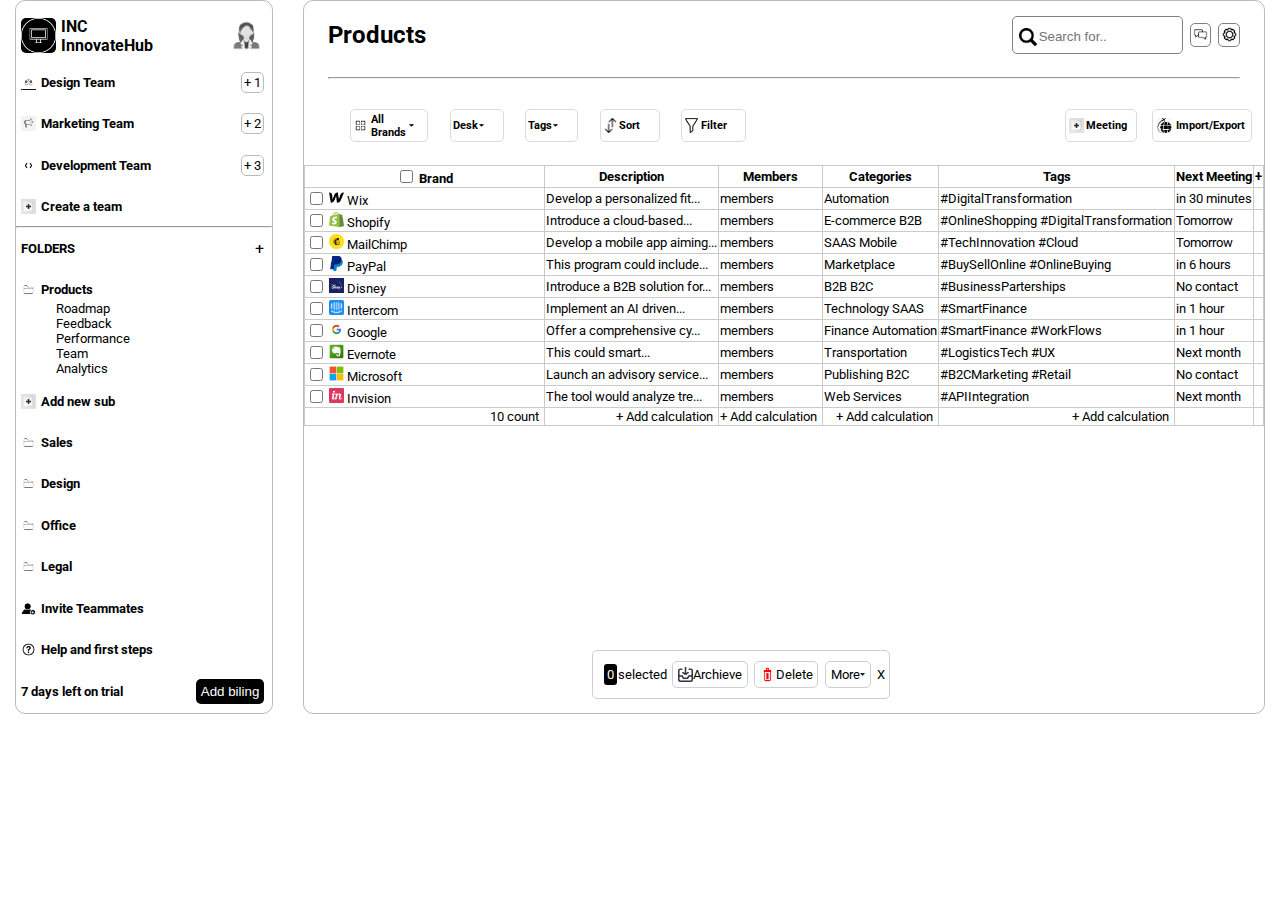
<file: index.html>
<!DOCTYPE html>
<html lang="en">
  <head>
    <meta charset="UTF-8" />
    <meta name="viewport" content="width=device-width, initial-scale=1.0" />
    <link rel="preconnect" href="https://fonts.googleapis.com" />
    <link rel="preconnect" href="https://fonts.gstatic.com" crossorigin />
    <link
      href="https://fonts.googleapis.com/css2?family=Roboto:ital,wght@0,100;0,300;0,400;0,500;0,700;0,900;1,100;1,300;1,400;1,500;1,700;1,900&display=swap"
      rel="stylesheet"
    />
    <title>K - RITE APP</title>

    <link rel="stylesheet" href="./style.css" />
    <script src="./script.js" defer></script>
  </head>
  <body>
    <!-- Aside Section -->
    <aside>
      <div>
        <img src="/assets/images/website.png" />
        <h1>
          INC <br />
          InnovateHub
        </h1>
        <img src="/assets/images/profile_icon.jpg" />
      </div>

      <div class="design_team">
        <img src="/assets/images/design_team.png" />
        <h5>Design Team</h5>
        <div>+ 1</div>
      </div>

      <div class="marketing_team">
        <img src="/assets/images/marketing_team.jpg" />
        <h5>Marketing Team</h5>
        <div>+ 2</div>
      </div>

      <div class="development_team">
        <img src="/assets/images/development_team.png" />
        <h5>Development Team</h5>
        <div>+ 3</div>
      </div>

      <div class="create_team effect">
        <img src="/assets/images/create_team.jpg" />
        <h5>Create a team</h5>
      </div>

      <hr />

      <div class="folder">
        <h5>FOLDERS</h5>
        <div class="effect">+</div>
      </div>

      <div class="product_folder">
        <div class="folder">
          <img src="/assets/images/folder_logo.png" />
          <h5>Products</h5>
        </div>

        <ul>
          <li>Roadmap</li>
          <li>Feedback</li>
          <li>Performance</li>
          <li>Team</li>
          <li>Analytics</li>
        </ul>
        <div class="folder effect">
          <img src="./assets/images/create_team.jpg" />
          <h5>Add new sub</h5>
        </div>
      </div>

      <div class="folder">
        <img src="/assets/images/folder_logo.png" />
        <h5>Sales</h5>
      </div>

      <div class="folder">
        <img src="/assets/images/folder_logo.png" />
        <h5>Design</h5>
      </div>

      <div class="folder">
        <img src="/assets/images/folder_logo.png" />
        <h5>Office</h5>
      </div>

      <div class="folder">
        <img src="/assets/images/folder_logo.png" />
        <h5>Legal</h5>
      </div>

      <div class="invite effect">
        <img src="/assets/images/invite_teammate.png" />
        <h5>Invite Teammates</h5>
      </div>

      <div class="help effect">
        <img src="/assets/images/help.png" />
        <h5>Help and first steps</h5>
      </div>

      <div class="trial">
        <h5>7 days left on trial</h5>
        <button>Add biling</button>
      </div>
    </aside>

    <!-- Main Section -->
    <main>
      <!-- Header of Main Section -->
      <header>
        <div>
          <h2>Products</h2>
          <div>
            <span class="input_box">
              <img onclick="search()" src="./assets/main images/search.png" />
              <input type="text" placeholder="Search for.." />
            </span>

            <span class="message"
              ><img src="./assets/main images/chat.jpg"
            /></span>
            <span class="setting"
              ><img src="./assets/main images/setting.png"
            /></span>
          </div>
        </div>

        <hr />

        <div>
          <div>
            <span onclick="menu()">
              <img src="./assets/main images/all_brands.png" />
              <h6>All Brands</h6>
              <img
                class="drop_down_arrow"
                src="./assets/main images/drop_down_arrow.png"
              />
            </span>

            <span onclick="menu()">
              <h6>Desk</h6>
              <img
                class="drop_down_arrow"
                src="./assets/main images/drop_down_arrow.png"
              />
            </span>

            <span onclick="menu()">
              <h6>Tags</h6>
              <img
                class="drop_down_arrow"
                src="./assets/main images/drop_down_arrow.png"
              />
            </span>

            <span onclick="menu()">
              <img src="./assets/main images/sort.png" />
              <h6>Sort</h6>
            </span>

            <span onclick="menu()">
              <img src="./assets/main images/filter.png" />
              <h6>Filter</h6>
            </span>
          </div>

          <div>
            <span onclick="menu()">
              <img src="./assets/images/create_team.jpg" />
              <h6>Meeting</h6>
            </span>

            <span onclick="menu()">
              <img src="./assets/main images/import_export.png" />
              <h6>Import/Export</h6>
            </span>
          </div>
        </div>
      </header>

      <!-- Details of Brands -->
      <table>
        <tr class="headings">
          <th>
            <input type="checkbox" id="brands" />
            <label for="brands">Brand</label>
          </th>

          <th>Description</th>
          <th>Members</th>
          <th>Categories</th>
          <th>Tags</th>
          <th>Next Meeting</th>
          <th>+</th>
        </tr>

        <tr id="Wix" class="brandRow">
          <td>
            <input type="checkbox" id="wix" class="brand" />
            <img src="./assets/main images/brands/wix.png" />
            <label for="wix">Wix</label>
          </td>
          <td>Develop a personalized fit...</td>
          <td>members</td>
          <td>
            <span>Automation</span>
          </td>
          <td>
            <span>#DigitalTransformation</span>
          </td>
          <td>
            <span>in 30 minutes</span>
          </td>
        </tr>

        <tr id="Shopify" class="brandRow">
          <td>
            <input type="checkbox" id="shopify" class="brand" />
            <img src="./assets/main images/brands/shopify.png" />
            <label for="shopify">Shopify</label>
          </td>
          <td>Introduce a cloud-based...</td>
          <td>members</td>
          <td>
            <span>E-commerce</span>
            <span>B2B</span>
          </td>
          <td>
            <span>#OnlineShopping</span>
            <span>#DigitalTransformation</span>
          </td>
          <td>
            <span>Tomorrow</span>
          </td>
        </tr>

        <tr id="MailChimp" class="brandRow">
          <td>
            <input type="checkbox" id="mailchimp" class="brand" />
            <img src="./assets/main images/brands/mailchimp.png" />
            <label for="mailchimp">MailChimp</label>
          </td>
          <td>Develop a mobile app aiming...</td>
          <td>members</td>
          <td>
            <span>SAAS</span>
            <span>Mobile</span>
          </td>
          <td>
            <span>#TechInnovation</span>
            <span>#Cloud</span>
          </td>
          <td>
            <span>Tomorrow</span>
          </td>
        </tr>

        <tr id="PayPal" class="brandRow">
          <td>
            <input type="checkbox" id="paypal" class="brand" />
            <img src="./assets/main images/brands/paypal.png" />
            <label for="paypal">PayPal</label>
          </td>
          <td>This program could include...</td>
          <td>members</td>
          <td>
            <span>Marketplace</span>
          </td>
          <td>
            <span>#BuySellOnline</span>
            <span>#OnlineBuying</span>
          </td>
          <td>
            <span>in 6 hours</span>
          </td>
        </tr>

        <tr id="Disney" class="brandRow">
          <td>
            <input type="checkbox" id="disney" class="brand" />
            <img src="./assets/main images/brands/disney.png" />
            <label for="disney">Disney</label>
          </td>
          <td>Introduce a B2B solution for...</td>
          <td>members</td>
          <td>
            <span>B2B</span>
            <span>B2C</span>
          </td>
          <td>
            <span>#BusinessParterships</span>
          </td>
          <td>
            <span>No contact</span>
          </td>
        </tr>

        <tr id="Intercom" class="brandRow">
          <td>
            <input type="checkbox" id="intercom" class="brand" />
            <img src="./assets/main images/brands/intercom.png" />
            <label for="intercom">Intercom</label>
          </td>
          <td>Implement an AI driven...</td>
          <td>members</td>
          <td>
            <span>Technology</span>
            <span>SAAS</span>
          </td>
          <td>
            <span>#SmartFinance</span>
          </td>
          <td>
            <span>in 1 hour</span>
          </td>
        </tr>

        <tr id="Google" class="brandRow">
          <td>
            <input type="checkbox" id="google" class="brand" />
            <img src="./assets/main images/brands/google.png" />
            <label for="google">Google</label>
          </td>
          <td>Offer a comprehensive cy...</td>
          <td>members</td>
          <td>
            <span>Finance</span>
            <span>Automation</span>
          </td>
          <td>
            <span>#SmartFinance</span>
            <span>#WorkFlows</span>
          </td>
          <td>
            <span>in 1 hour</span>
          </td>
        </tr>

        <tr id="Evernote" class="brandRow">
          <td>
            <input type="checkbox" id="evernote" class="brand" />
            <img src="./assets/main images/brands/evernote.jpg" />
            <label for="evernote">Evernote</label>
          </td>
          <td>This could smart...</td>
          <td>members</td>
          <td>
            <span>Transportation</span>
          </td>
          <td>
            <span>#LogisticsTech</span>
            <span>#UX</span>
          </td>
          <td>
            <span>Next month</span>
          </td>
        </tr>

        <tr id="Microsoft" class="brandRow">
          <td>
            <input type="checkbox" id="microsoft" class="brand" />
            <img src="./assets/main images/brands/microsoft.png" />
            <label for="microsoft">Microsoft</label>
          </td>
          <td>Launch an advisory service...</td>
          <td>members</td>
          <td>
            <span>Publishing</span>
            <span>B2C</span>
          </td>
          <td>
            <span>#B2CMarketing</span>
            <span>#Retail</span>
          </td>
          <td>
            <span>No contact</span>
          </td>
        </tr>

        <tr id="Invision" class="brandRow">
          <td>
            <input type="checkbox" id="invision" class="brand" />
            <img src="./assets/main images/brands/invision.png" />
            <label for="invision">Invision</label>
          </td>
          <td>The tool would analyze tre...</td>
          <td>members</td>
          <td>
            <span>Web Services</span>
          </td>
          <td>
            <span>#APIIntegration</span>
          </td>
          <td>
            <span>Next month</span>
          </td>
        </tr>

        <tr class="total_count">
          <td>10 count</td>
          <td>+ Add calculation</td>
          <td>+ Add calculation</td>
          <td>+ Add calculation</td>
          <td>+ Add calculation</td>
          <td></td>
        </tr>
      </table>

      <!-- Count of Selected Brands -->

      <div class="selection_details">
        <span class="selected_brands"><span>0</span><span>selected</span></span>

        <span
          ><img src="./assets/main images/archieve.png" />
          <span>Archieve</span>
        </span>

        <span
          ><img src="./assets/main images/delete.png" />
          <span>Delete</span>
        </span>

        <span>
          <span>More</span>
          <img
            class="drop_down_arrow"
            src="./assets/main images/drop_down_arrow.png"
          />
        </span>

        <span> X </span>
      </div>
    </main>
  </body>
</html>
</file>
<file: style.css>
body{
  margin: 0px;
  padding: 0px;
  display: flex;
  justify-content: space-around;
  font-family: 'Roboto', sans-serif, serif;
}

img{
  height: 15px;
  width: 15px;
  background: none;
}

aside{
  height: auto;
  width: 20vw;
  border: 1px solid rgb(186, 186, 186);
  border-radius: 10px;
  padding-bottom: 10px;
}

main{
  position: relative;
  height: auto;
  width: 75vw;
  border: 1px solid rgb(186, 186, 186);
  border-radius: 10px;
}


/* Aside Section Style */

aside > div:nth-child(1){
  display: flex;
  align-items: center;
  position: relative;
  padding: 5px 0px;
}

aside > div:nth-child(1) *, .design_team *, .marketing_team *, .development_team *, .create_team *, aside > div:nth-child(6) *,  .folder *, .invite *, .help *, .trial * {
  margin-left: 2%;
}

aside > div:nth-child(1) > img{
  height: 35px;
  width: 35px;
  border-radius: 5px;
}

aside > div:nth-child(1) > img:nth-child(3), .design_team > div:nth-child(3), .marketing_team > div:nth-child(3), .development_team > div:nth-child(3), .trial > button, .folder > div{
  position: absolute;
  right: 3%;
}

h1{
font-size: medium;
}

.design_team, .marketing_team, .development_team, .create_team, aside > div:nth-child(6), .folder, .invite, .help, .trial{
  position: relative;
  display: flex;
  align-items: center;
  margin: -7% 0px;
  height: auto;
  
}

.effect:hover{
  cursor: pointer;
  scale: 1.01;
  text-shadow: 1px 1px 2px rgb(220, 220, 220);
  }

.design_team > div:nth-child(3), .marketing_team > div:nth-child(3), .development_team > div:nth-child(3){
border: 1px solid rgb(187, 187, 187);
padding: 2px;
border-radius: 5px;
font-size: small;
}

ul{
  list-style: none;
  margin-top: -3%;
  font-size: small;
}

aside > .trial{
display: flex;
}

.trial > button{
  background: black;
  color: white;
  border-radius: 5px;
  border: none;
  padding: 5px;
}
.trial button:hover{
  cursor: pointer;
  scale: 1.05;
}


/* Main Section Style */

/* Header Style */
header{
  width: 95%;
  margin: auto;
}

header > div{
  display: flex;
  justify-content: space-between;
}

header > div:nth-child(1) > div{
display: flex;
justify-content: space-around;
align-items: center;
}

header > div:nth-child(1) > div > span{
  border: 1px solid gray;
  border-radius: 5px;
  padding: 1% 1% 0% 1%;
  margin-left: 3%;
}

.input_box{
  display: flex;
  align-items: center;
  border: 1px solid gray;
  border-radius: 5px;
  height: 50%;
  width: 70%;
}

.input_box > img{
  position: relative;
  left: 2%;
  top: 2%;
  height: 18px;
  width: 18px;
}

.input_box > input{
  width: 80%;
  height: 50%;
  border: none;
  margin-left: 2%;
}

header > div:nth-child(3){
  width: 95%;
}

header > div:nth-child(3) *{
  display: flex;
  justify-content: space-between;
  align-items: center;
}

header > div:nth-child(3) span *{
margin-left: 5%;
}

header > div:nth-child(3) span{
  margin-left: 10%;
  border: 1px solid rgb(219, 219, 219);
  height: 40%;
  width: 100%;
  padding-right: 10%;
  border-radius: 5px;
}

.drop_down_arrow{
  height: 5px;
  width: 5px;
}

.input_box:hover, .message:hover, .setting:hover, header > div:nth-child(3) > div > span:hover{
  cursor: pointer;
  box-shadow: 0 0 0 1px rgb(222, 222, 222);
}



/* Style to list of Brands */
table, th, tr, td{
  border: 1px solid rgb(203, 203, 203);
  border-collapse: collapse;
}

table{
  width: 100%;
}

.total_count > td{
text-align: end;
padding-right: 5px;
}

tr:hover{
  cursor: pointer;
  box-shadow: 0 0 0 2px rgb(222, 222, 222);
}

#brands:hover{
  cursor: pointer;
}

tr > td:nth-child(1) > input, tr label:hover{
  cursor: pointer;
}

.headings > th:nth-child(1){
  width: 25%;
}

.total_count:hover{
  cursor: auto;
  border: 1px solid rgb(203, 203, 203);
  box-shadow: none;
}

.headings:hover{
  cursor: auto;
  border: 1px solid rgb(203, 203, 203);
  box-shadow: none;
}


/* Selected Brands Style */

.selection_details{
  display: flex;
  justify-content: center;
  align-items: center;
  position: absolute;
  bottom: 2%;
  left: 30%;
  width: auto;
  border: 1px solid rgb(207, 207, 207);
  padding: 10px 20px;
  border-radius: 5px;
}

.selection_details > span{ 
  display: flex;
  justify-content: space-around;
  align-items: center;
  margin-left: 2.5%;
}

.selection_details > span > span{ 
margin-left: 1%;
}

.selection_details > span:nth-child(1) > span:nth-child(1){ 
background: black;
color: white;
padding: 3px;
border-radius: 3px;
}

.selection_details > span:nth-child(2), .selection_details > span:nth-child(3), .selection_details > span:nth-child(4) {
  border: 1px solid rgb(207, 207, 207);
  padding: 5px;
  border-radius: 5px;
}

.selection_details > span:hover{
   cursor: pointer;
  box-shadow: 0 0 0 2px rgb(222, 222, 222);
}

.selection_details > .selected_brands:hover{
  cursor: auto;
  box-shadow: none;
}

table, .selection_details{
  font-size: smaller;
}
 

@media (min-width: 615px) and (max-width: 930px) { 
*{
  font-size: smaller;
}

aside{
  padding-bottom: 10%;
}

main{ 
  padding-bottom: 10%;
}


img {
  height: 10px;
  width: 10px;
  background: none;
}

h1{
  font-size: small;
}

aside > div:nth-child(1) > img{
  height: 20px;
  width: 20px;
  border-radius: 5px;
}

.design_team > div:nth-child(3), .marketing_team > div:nth-child(3), .development_team > div:nth-child(3), ul{
  font-size: smaller;
}
  
/* Header Section */
.input_box > img{
  height: 10px;
  width: 10px;
}
}

@media (max-width: 615px) { 
  *{
    font-size: smaller;
  }
  
  aside{
    padding-bottom: 20%;
    width: 24vw;
  }
  
  main{ 
    padding-bottom: 20%;
  }
  
  
  img {
    height: 10px;
    width: 10px;
    background: none;
  }
  
  h1{
    font-size: smaller;
  }
  
  aside > div:nth-child(1) > img{
    height: 15px;
    width: 15px;
    border-radius: 5px;
  }
  
  .design_team > div:nth-child(3), .marketing_team > div:nth-child(3), .development_team > div:nth-child(3), ul{
    font-size: smaller;
  }

  .trial > button{
    padding: 2px;
  }
    
  /* Header Section */
  .input_box > img{
    height: 10px;
    width: 10px;
  }

  header > div:nth-child(3){
    display: flex;
    flex-direction: column;
    justify-content: flex-start;  
    margin-bottom: 1%;
  }

  header > div:nth-child(3) > div{
    display: flex;
    justify-content: flex-start;
    width: auto;
  }

  header > div:nth-child(3) span{
    display: flex;
    justify-content: flex-start;
    margin-left: 2%;
    width: auto;
    padding: 0% 2%;
  }

  input[type="checkbox"]{
    height: 7px;
    width: 7px;
    }

  .selection_details{
    left: 10%;
  }
}
</file>
